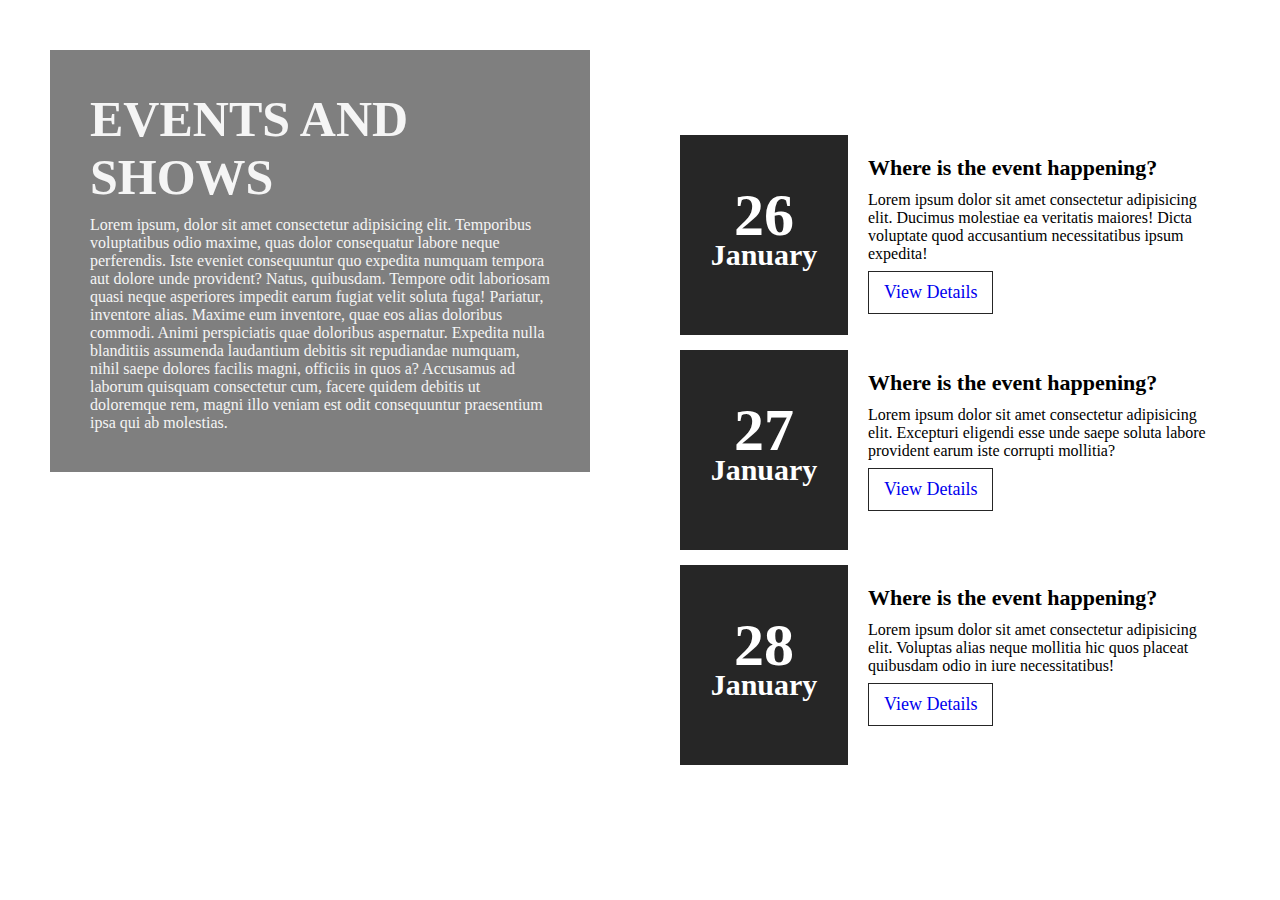
<file: Frontend/Event_Page_Project/index.html>
<!DOCTYPE html>
<html lang="en">
  <head>
    <meta charset="UTF-8" />
    <meta http-equiv="X-UA-Compatible" content="IE=edge" />
    <meta name="viewport" content="width=device-width, initial-scale=1.0" />
    <title>Event Page</title>
    <link rel="stylesheet" href="style.css" />
  </head>
  <body>
    <section>
      <div class="left-box">
        <div class="content">
          <h1>Events and Shows</h1>
          <p>
            Lorem ipsum, dolor sit amet consectetur adipisicing elit. Temporibus
            voluptatibus odio maxime, quas dolor consequatur labore neque
            perferendis. Iste eveniet consequuntur quo expedita numquam tempora
            aut dolore unde provident? Natus, quibusdam. Tempore odit laboriosam
            quasi neque asperiores impedit earum fugiat velit soluta fuga!
            Pariatur, inventore alias. Maxime eum inventore, quae eos alias
            doloribus commodi. Animi perspiciatis quae doloribus aspernatur.
            Expedita nulla blanditiis assumenda laudantium debitis sit
            repudiandae numquam, nihil saepe dolores facilis magni, officiis in
            quos a? Accusamus ad laborum quisquam consectetur cum, facere quidem
            debitis ut doloremque rem, magni illo veniam est odit consequuntur
            praesentium ipsa qui ab molestias.
          </p>
        </div>
      </div>
      <div class="events">
        <ul>
          <li>
            <div class="time">
              <h2>
                26 <br />
                <span> January </span>
              </h2>
            </div>
            <div class="details">
              <h3>Where is the event happening?</h3>
              <p>
                Lorem ipsum dolor sit amet consectetur adipisicing elit. Ducimus
                molestiae ea veritatis maiores! Dicta voluptate quod accusantium
                necessitatibus ipsum expedita!
              </p>
              <a href="#">View Details</a>
            </div>
            <div style="clear: both"></div>
          </li>
          <li>
            <div class="time">
              <h2>
                27 <br />
                <span> January </span>
              </h2>
            </div>
            <div class="details">
              <h3>Where is the event happening?</h3>
              <p>
                Lorem ipsum dolor sit amet consectetur adipisicing elit.
                Excepturi eligendi esse unde saepe soluta labore provident earum
                iste corrupti mollitia?
              </p>
              <a href="#">View Details</a>
            </div>
            <div style="clear: both"></div>
          </li>
          <li>
            <div class="time">
              <h2>
                28 <br />
                <span> January </span>
              </h2>
            </div>
            <div class="details">
              <h3>Where is the event happening?</h3>
              <p>
                Lorem ipsum dolor sit amet consectetur adipisicing elit.
                Voluptas alias neque mollitia hic quos placeat quibusdam odio in
                iure necessitatibus!
              </p>
              <a href="#">View Details</a>
            </div>
            <div style="clear: both"></div>
          </li>
        </ul>
      </div>
    </section>
  </body>
</html>
</file>
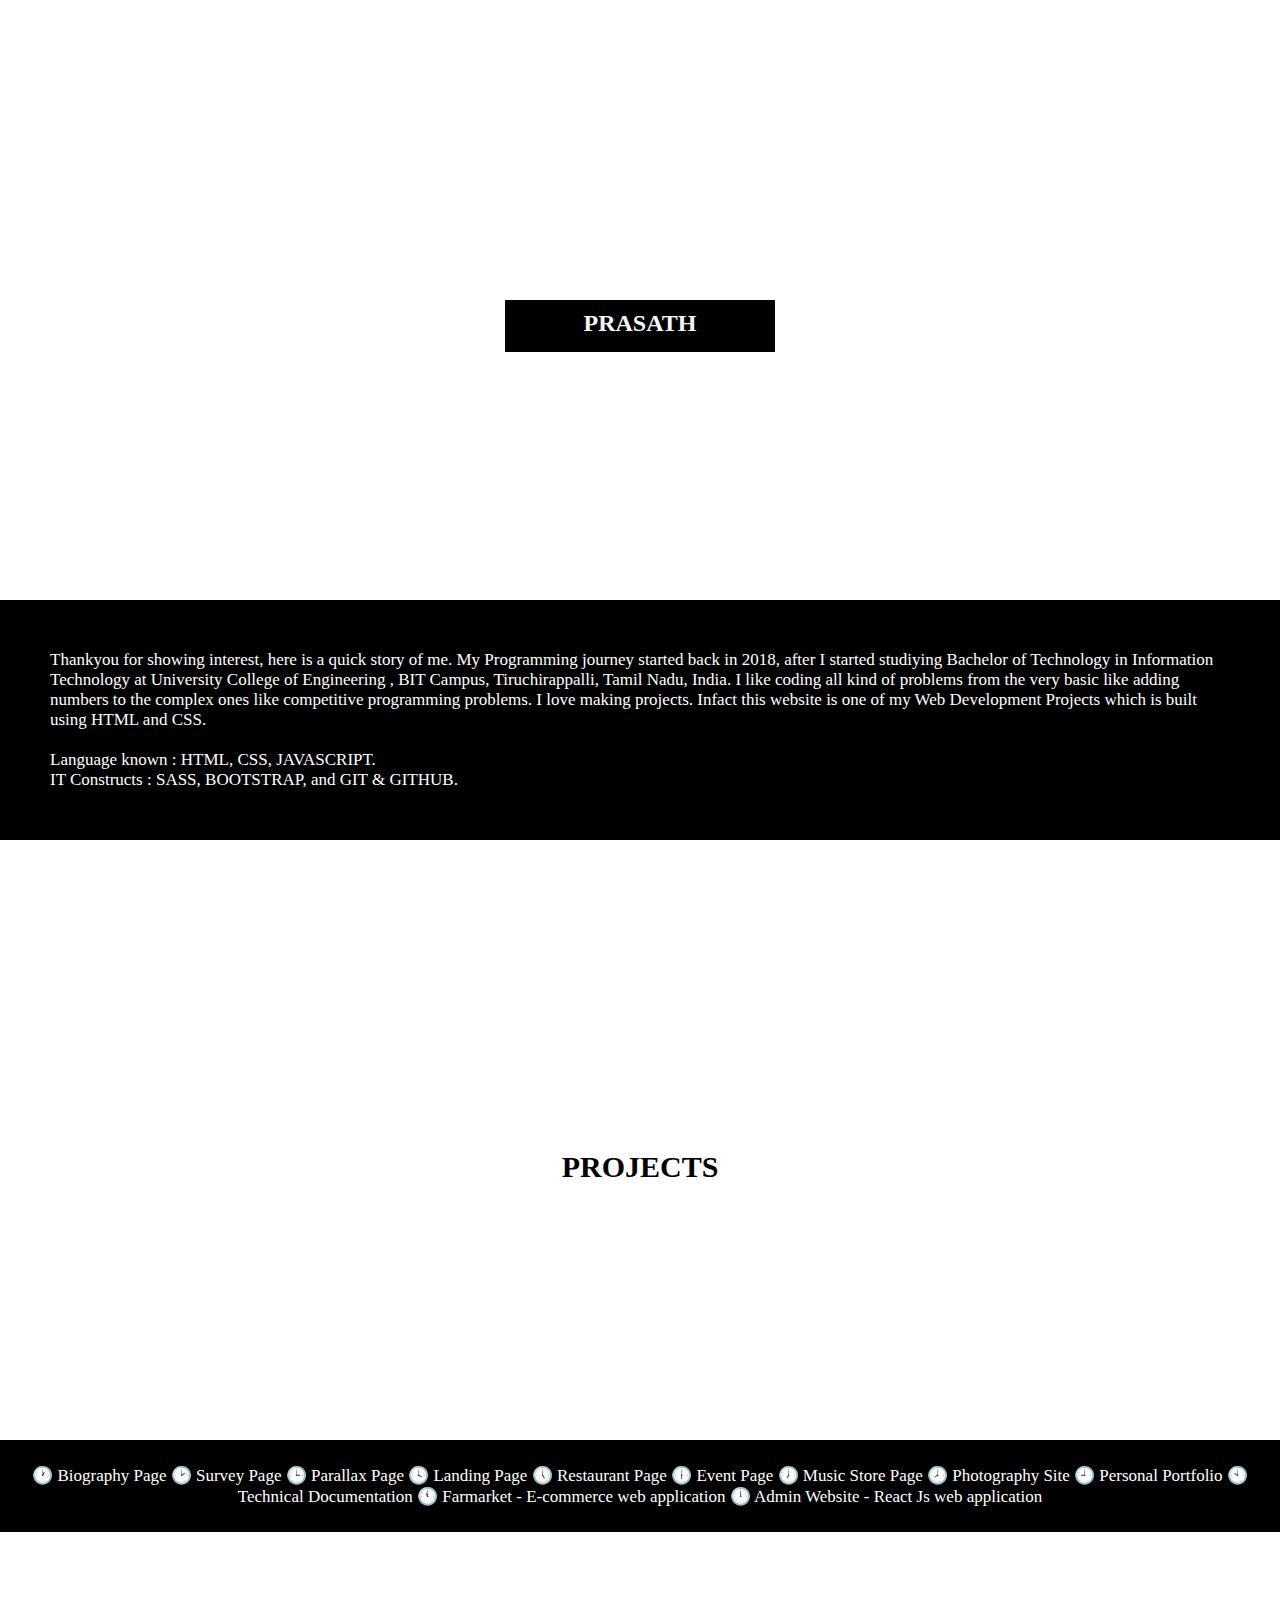
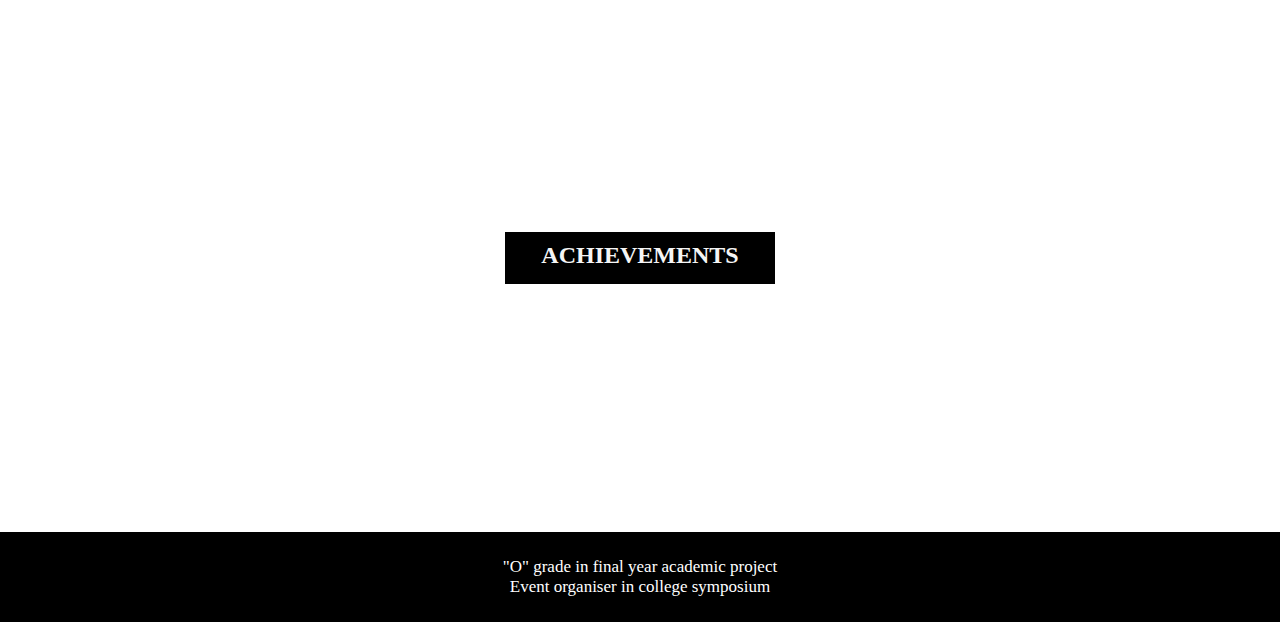
<file: Frontend/Parallax_Page_Project/index.html>
<!DOCTYPE html>
<html lang="en">
  <head>
    <meta charset="UTF-8" />
    <meta http-equiv="X-UA-Compatible" content="IE=edge" />
    <meta name="viewport" content="width=device-width, initial-scale=1.0" />
    <title>Parallax Webpage</title>
    <link rel="stylesheet" href="style.css" />
  </head>
  <body>
    <div class="parallax-1">
      <h2>PRASATH</h2>
    </div>
    <div class="para-1">
      <p>
        Thankyou for showing interest, here is a quick story of me. My
        Programming journey started back in 2018, after I started studiying
        Bachelor of Technology in Information Technology at University College
        of Engineering , BIT Campus, Tiruchirappalli, Tamil Nadu, India. I like
        coding all kind of problems from the very basic like adding numbers to
        the complex ones like competitive programming problems. I love making
        projects. Infact this website is one of my Web Development Projects
        which is built using HTML and CSS.<br /><br />Language known : HTML,
        CSS, JAVASCRIPT.<br />
        IT Constructs : SASS, BOOTSTRAP, and GIT & GITHUB.
      </p>
    </div>
    <div class="parallax-2">
      <h2>PROJECTS</h2>
    </div>
    <div class="para-2">
      <p>
        🕐 Biography Page 🕑 Survey Page 🕒 Parallax Page 🕓 Landing Page 🕔
        Restaurant Page 🕕 Event Page 🕖 Music Store Page 🕗 Photography Site 🕘
        Personal Portfolio 🕙 Technical Documentation 🕚 Farmarket - E-commerce
        web application 🕛 Admin Website - React Js web application
      </p>
    </div>
    <div class="parallax-1">
      <h2>ACHIEVEMENTS</h2>
    </div>
    <div class="para-2">
      <p>"O" grade in final year academic project</p>
      <p>Event organiser in college symposium</p>
    </div>
  </body>
</html>
</file>
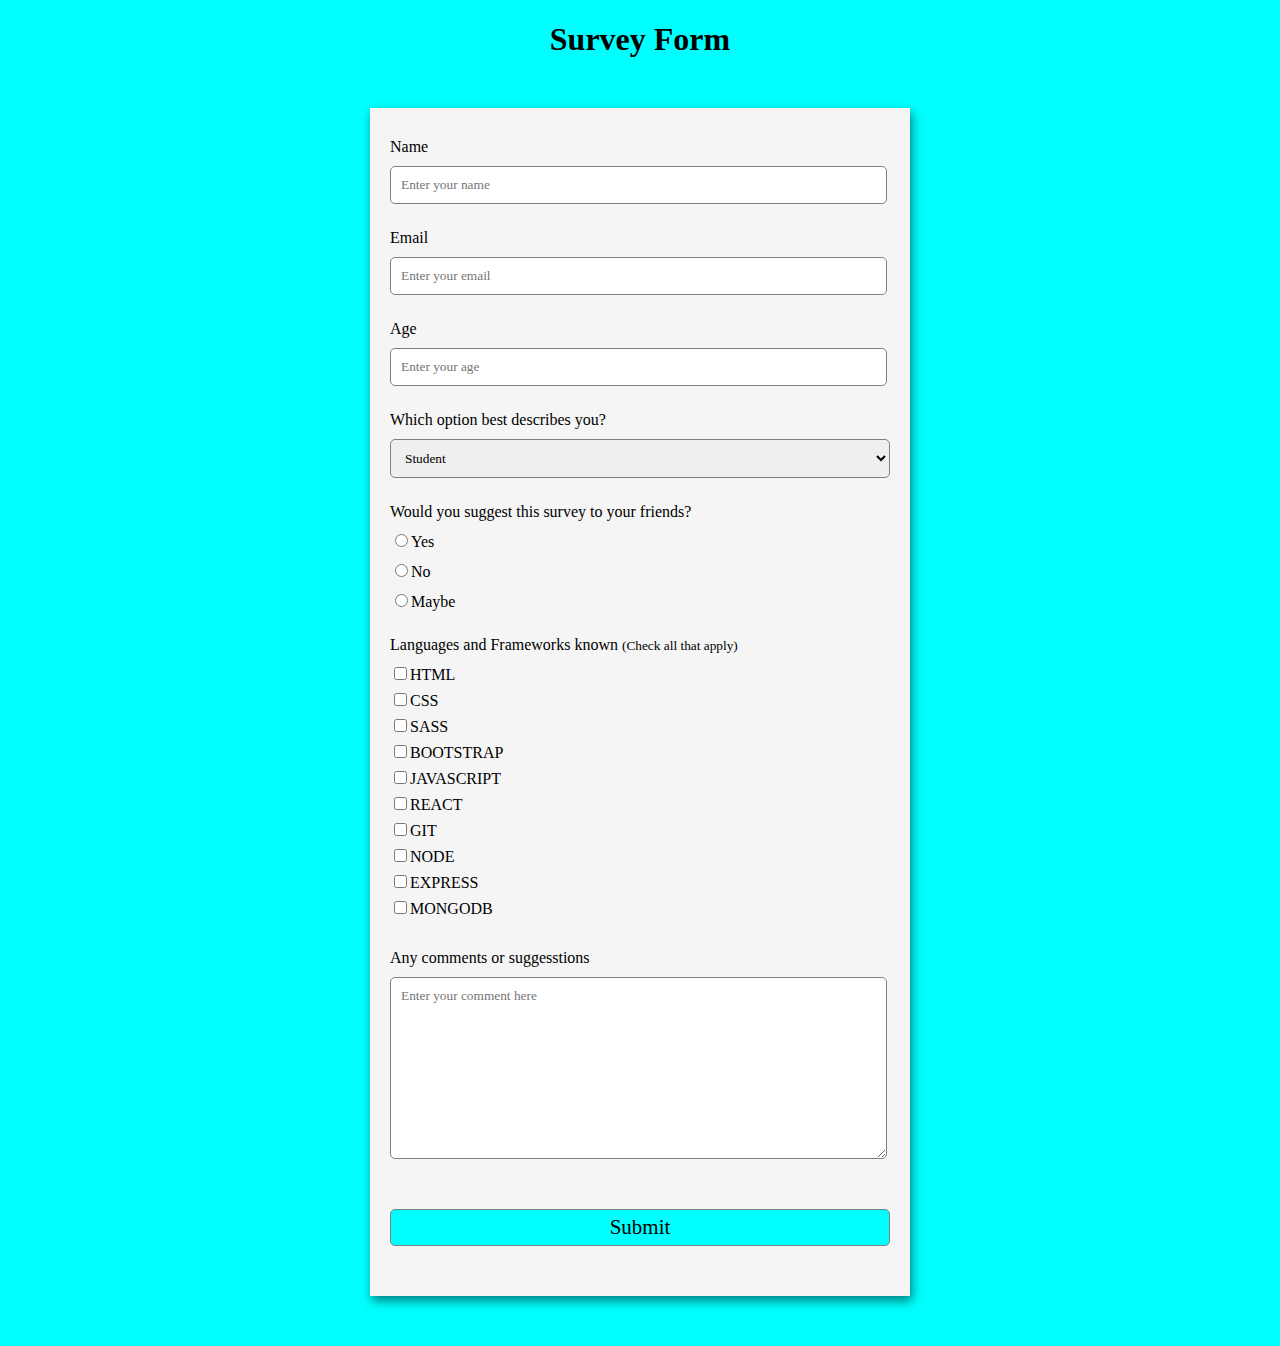
<file: Frontend/Survey_Page_Project/index.html>
<!DOCTYPE html>
<html lang="en">
  <head>
    <meta charset="UTF-8" />
    <meta http-equiv="X-UA-Compatible" content="IE=edge" />
    <meta name="viewport" content="width=device-width, initial-scale=1.0" />
    <title>Survey Form</title>
    <style>
      body {
        background-color: aqua;
        font-family: Verdana;
        text-align: center;
      }
      form {
        background-color: whitesmoke;
        max-width: 500px;
        margin: 50px auto;
        padding: 30px 20px;
        box-shadow: 2px 5px 10px rgba(0, 0, 0, 0.5);
      }
      .form-control {
        text-align: left;
        margin-bottom: 25px;
      }
      .form-control label {
        display: block;
        margin-bottom: 10px;
      }
      .form-control label[for*="input"] {
        display: inline;
      }
      .form-control input,
      .form-control select,
      .form-control textarea {
        border: 1px solid gray;
        border-radius: 5px;
        font-family: inherit;
        padding: 10px;
        display: block;
        width: 95%;
      }
      .form-control select {
        width: 100%;
      }
      .form-control input[type="radio"],
      .form-control input[type="checkbox"] {
        display: inline-block;
        width: auto;
      }
      .form-control input[type="checkbox"] {
        margin-bottom: 10px;
      }
      button {
        background-color: aqua;
        border: 1px solid grey;
        border-radius: 5px;
        font-family: inherit;
        font-size: 21px;
        display: block;
        width: 100%;
        margin-top: 50px;
        margin-bottom: 20px;
        padding: 5px;
      }
    </style>
  </head>
  <body>
    <h1>Survey Form</h1>
    <form id="form">
      <div class="form-control">
        <label for="name" id="label-name"> Name </label>
        <input type="text" id="name" placeholder="Enter your name" />
      </div>
      <div class="form-control">
        <label for="email" id="label-email"> Email </label>
        <input type="email" id="email" placeholder="Enter your email" />
      </div>
      <div class="form-control">
        <label for="age" id="label-age"> Age </label>
        <input type="text" id="age" placeholder="Enter your age" />
      </div>
      <div class="form-control">
        <label for="role" id="label-role">
          Which option best describes you?
        </label>
        <select name="role" id="role">
          <option value="student">Student</option>
          <option value="intern">Intern</option>
          <option value="junior">Junior</option>
          <option value="senior">Senior</option>
          <option value="other">Other</option>
        </select>
      </div>
      <div class="form-control">
        <label>Would you suggest this survey to your friends?</label>
        <label for="suggest-1">
          <input type="radio" name="suggest" id="suggest-1" />Yes</label
        >
        <label for="suggest-2">
          <input type="radio" name="suggest" id="suggest-2" />No</label
        >
        <label for="suggest-3">
          <input type="radio" name="suggest" id="suggest-3" />Maybe</label
        >
      </div>
      <div class="form-control">
        <label
          >Languages and Frameworks known
          <small>(Check all that apply)</small></label
        >
        <input type="checkbox" name="input" /><label for="input-1">HTML</label>
        <br />
        <input type="checkbox" name="input" /><label for="input-2">CSS</label>
        <br />
        <input type="checkbox" name="input" /><label for="input-3">SASS</label>
        <br />
        <input type="checkbox" name="input" /><label for="input-4"
          >BOOTSTRAP</label
        >
        <br />
        <input type="checkbox" name="input" /><label for="input-5"
          >JAVASCRIPT</label
        >
        <br />
        <input type="checkbox" name="input" /><label for="input-6">REACT</label>
        <br />
        <input type="checkbox" name="input" /><label for="input-7">GIT</label>
        <br />
        <input type="checkbox" name="input" /><label for="input-8">NODE</label>
        <br />
        <input type="checkbox" name="input" /><label for="input-9"
          >EXPRESS</label
        >
        <br />
        <input type="checkbox" name="input" /><label for="input-10"
          >MONGODB</label
        >
        <br />
      </div>
      <div class="form-control">
        <label for="comment">Any comments or suggesstions</label>
        <textarea
          name="comment"
          id="comment"
          cols="30"
          rows="10"
          placeholder="Enter your comment here"
        ></textarea>
      </div>
      <button type="submit" value="submit">Submit</button>
    </form>
  </body>
</html>
</file>
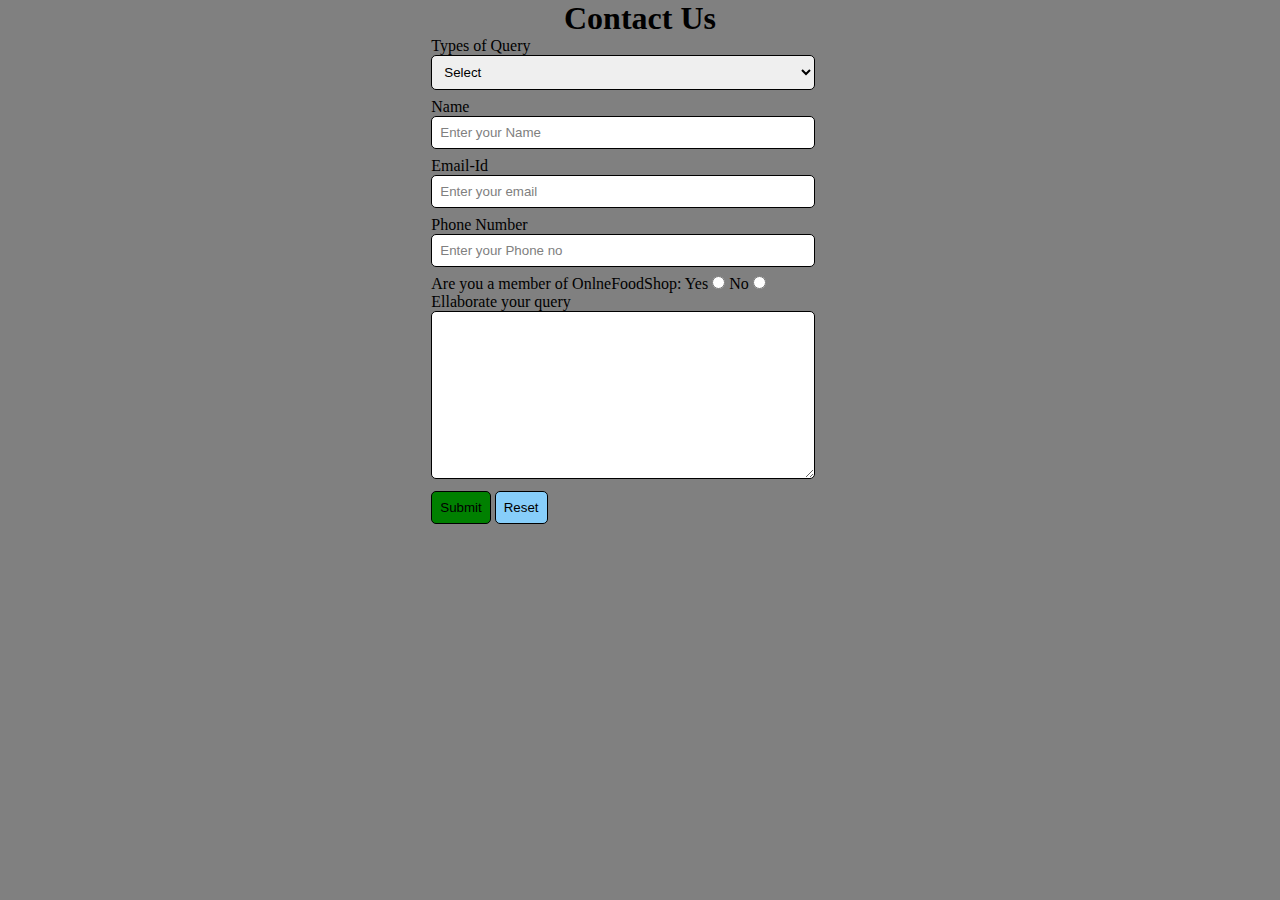
<file: Frontend/Restaurant_Website_Project/contact.html>
<!DOCTYPE html>
<html lang="en">
  <head>
    <meta charset="UTF-8" />
    <meta http-equiv="X-UA-Compatible" content="IE=edge" />
    <meta name="viewport" content="width=device-width, initial-scale=1.0" />
    <title>ContactUs</title>
    <link rel="stylesheet" href="style.css" />
  </head>
  <body>
    <div id="contact-us">
      <h1>Contact Us</h1>
      <form action="#">
        <div class="form-control">
          <label for="query"> Types of Query </label>
          <select name="myQuery" id="query">
            <option value="sel" selected>Select</option>
            <option value="order">Order related Issues</option>
            <option value="site">Site related Issues</option>
            <option value="complaint">Complaint related Issues</option>
            <option value="others">Others</option>
          </select>
        </div>
        <div class="form-control">
          <label for="name">Name</label>
          <input
            type="text"
            name="myName"
            id="name"
            placeholder="Enter your Name"
          />
        </div>
        <div class="form-control">
          <label for="email">Email-Id</label>
          <input
            type="email"
            name="myEmail"
            id="email"
            placeholder="Enter your email"
          />
        </div>
        <div class="form-control">
          <label for="phone">Phone Number</label>
          <input
            type="phone"
            name="myPhone"
            id="phone"
            placeholder="Enter your Phone no"
          />
        </div>
        <div id="radio">
          Are you a member of OnlneFoodShop: Yes
          <input type="radio" name="eligible" /> No
          <input type="radio" name="eligible" />
        </div>
        <div class="form-control">
          <label for="message"> Ellaborate your query </label>
          <textarea name="mesg" id="message" cols="30" rows="10"> </textarea>
        </div>
        <input type="submit" value="Submit" />
        <input type="reset" value="Reset" />
      </form>
    </div>
  </body>
</html>
</file>
<file: Frontend/Event_Page_Project/style.css>
* {
  margin: 0%;
  padding: 0%;
}

section {
  width: 100%;
  height: 100%;
  background: url("https://picsum.photos/seed/picsum/2000?grayscale");
  background-size: cover;
}

section .left-box {
  width: 50%;
  height: 100%;
  float: left;
  padding: 50px;
  box-sizing: border-box;
}

section .left-box .content {
  color: whitesmoke;
  background: rgba(0, 0, 0, 0.5);
  padding: 40px;
  transition: 0.5s;
}

section .left-box .content:hover {
  background-color: hsl(340, 82%, 52%);
}

section .left-box .content h1 {
  margin: 0%;
  padding: 0%;
  font-size: 50px;
  text-transform: uppercase;
}

section .left-box .content p {
  margin: 10px 0 0;
  padding: 0%;
}

section .events {
  /* position: relative; */
  width: 50%;
  height: 100%;
  background: rgba(0, 0, 0, 0.5);
  float: right;
  box-sizing: border-box;
}

section .events ul {
  position: absolute;
  top: 50%;
  transform: translateY(-50%);
  margin: 0;
  padding: 40px;
  box-sizing: border-box;
}

section .events ul li {
  list-style: none;
  background: #fff;
  box-sizing: border-box;
  height: 200px;
  margin: 15px 0;
}

section .events ul li .time {
  position: relative;
  padding: 20px;
  background: #262626;
  box-sizing: border-box;
  width: 30%;
  height: 100%;
  float: left;
  text-align: center;
  transition: 0.5s;
}

section .events ul li:hover .time {
  background: #e91e63;
}

section .events ul li .time h2 {
  position: absolute;
  margin: 0;
  padding: 0;
  top: 50%;
  left: 50%;
  transform: translate(-50%, -50%);
  color: #fff;
  font-size: 60px;
  line-height: 30px;
}

section .events ul li .time h2 span {
  font-size: 30px;
}

section .events ul li .details {
  padding: 20px;
  background: #fff;
  box-sizing: border-box;
  width: 70%;
  height: 100%;
  float: left;
}

section .events ul li .details h3 {
  position: relative;
  margin: 0;
  padding: 0;
  font-size: 22px;
}

section .events ul li .details p {
  position: relative;
  margin: 10px 0 0;
  padding: 0;
  font-size: 16px;
}

section .events ul li .details a {
  display: inline-block;
  text-decoration: none;
  padding: 10px 15px;
  border: 1.5px solid #262626;
  margin-top: 8px;
  font-size: 18px;
  transition: 0.5s;
}

section .events ul li .details a:hover {
  background: #e91e63;
  color: #fff;
  border-color: #e91e63;
}
</file>
<file: Frontend/Parallax_Page_Project/style.css>
* {
  margin: 0%;
  padding: 0%;
}

.parallax-1 {
  width: 100%;
  height: 600px;
  background: url(https://picsum.photos/id/60/1920/1200);
  background-size: 100% 100%;
  background-attachment: fixed;
}

.parallax-1 h2 {
  margin: auto;
  position: relative;
  top: 300px;
  width: 250px;
  height: 32px;
  padding: 10px;
  background-color: black;
  color: whitesmoke;
  text-align: center;
}

.parallax-2 {
  width: 100%;
  height: 600px;
  background: url(https://picsum.photos/id/26/4209/2769);
  background-size: 100% 100%;
  background-attachment: fixed;
}

.parallax-2 h2 {
  margin: auto;
  position: relative;
  top: 300px;
  width: 250px;
  height: 37px;
  padding: 10px;
  background-color: white;
  color: black;
  text-align: center;
  font-size: 30px;
  font-family: Verdana;
}

.para-1 {
  padding: 50px;
  background-color: black;
  color: white;
  font-size: 17px;
}

.para-2 {
  text-align: center;
  padding: 25px;
  font-size: 17px;
  font-family: Verdana;
  background-color: black;
  color: white;
}
</file>
<file: Frontend/Restaurant_Website_Project/style.css>
* {
  margin: 0%;
  padding: 0%;
  box-sizing: border-box;
}

#top {
  color: rgb(245, 10, 10);
  text-align: center;
  font-size: 46px;
  font-family: "Ubuntu Mono", monospace;
}

#top-1 {
  text-align: center;
  color: black;
  font-size: 21px;
  font-family: "Ubuntu Mono", monospace;
}

#navbar .logo {
  display: block;
  text-decoration: none;
  width: 50px;
  height: 50px;
  margin: auto;
  margin-bottom: 3px;
}

#navbar {
  display: flex;
  flex-direction: column;
  background-color: gray;
  height: 100px;
  width: 100%;
  font-family: "Ubuntu Mono", monospace;
  margin-top: 5px;
  border: 2px solid black;
  border-radius: 15px;
}

#nav-content {
  display: flex;
  justify-content: center;
}

ul li {
  list-style: none;
  margin: 15px;
  border-radius: 20px;
}

ul li a {
  padding: 0.5rem;
  color: white;
  text-decoration: none;
  border-radius: 10px;
}

ul li a:hover {
  background-color: red;
  border-radius: 10px;
  transition: 0.5s ease-in;
}

#container-1 {
  position: relative;
  display: flex;
  flex-direction: column;
  align-items: center;
  width: 100vw;
  height: 63vh;
}

#container-1::before {
  content: "";
  background: url("https://picsum.photos/id/23/1000/600") no-repeat center/cover;
  width: 100%;
  height: 100%;
  position: absolute;
  top: 0px;
  left: 0px;
  font-family: "Ubuntu Mono", monospace;
  margin-right: 45px;
  font-weight: bold;
  z-index: -1;
  opacity: 0.89;
  border: 2px solid black;
  border-bottom-left-radius: 100px;
}

#row-1 {
  color: black;
  font-weight: bold;
  font-size: 2rem;
  text-align: center;
  margin-top: 35px;
}

.btn {
  margin-top: 15px;
  padding: 0.5rem;
  transition: 1s ease-in;
  border: 3px solid white;
  border-radius: 15px;
  background-color: yellow;
  font-size: 20px;
  font-weight: bold;
  font-family: "Ubuntu Mono", monospace;
}
.btn:hover {
  cursor: pointer;
  background-color: red;
}

#container-2 {
  display: flex;
  justify-content: space-evenly;
}
#row-2 {
  width: 24vw;
  height: 21vh;
  box-shadow: 2px 7px 16px 19px;
  margin-top: 51px;
  margin-bottom: 51px;
  display: flex;
  justify-content: center;
  align-items: flex-end;
  position: relative;
  margin-right: 38px;
  border-radius: 40px;
}
#row-2::before {
  content: "";
  background: url("https://picsum.photos/id/225/400/200") no-repeat center
    center/cover;
  position: absolute;
  top: 0px;
  left: 0px;
  width: 24vw;
  height: 21vh;
  z-index: -1;
  border-radius: 40px;
}
#row-3 {
  position: relative;
  width: 24vw;
  height: 21vh;
  display: flex;
  justify-content: center;
  align-items: flex-end;
  box-shadow: 2px 7px 16px 19px;
  margin-top: 51px;
  margin-bottom: 51px;

  margin-left: 38px;
  border-radius: 40px;
}
#row-3::before {
  content: "";
  background: url("https://picsum.photos/id/63/400/200") no-repeat center
    center/cover;
  position: absolute;
  top: 0px;
  left: 0px;
  width: 24vw;
  height: 21vh;
  z-index: -1;
  border-radius: 40px;
}

#top-3 {
  text-align: center;
  color: red;
  font-family: "Ubuntu Mono", monospace;
}
#container-3 {
  display: grid;
  grid-template-columns: repeat(auto-fit, minmax(350px, 1fr));
  margin: 41px;
}
#row-4 {
  width: 29vw;
  height: 360px;
  border: 2px solid black;
  background: url("https://picsum.photos/id/431/400") no-repeat center
    center/cover;
  display: flex;
  justify-content: center;
  align-items: flex-end;
  border-radius: 15px;
}
#row-5 {
  width: 29vw;
  height: 360px;
  border: 2px solid black;
  background: url("https://picsum.photos/id/365/400") no-repeat center
    center/cover;
  display: flex;
  justify-content: center;
  align-items: flex-end;
  border-radius: 15px;
}
#row-6 {
  width: 30vw;
  height: 360px;
  border: 2px solid black;
  background: url("https://picsum.photos/id/326/400") no-repeat center
    center/cover;
  display: flex;
  justify-content: center;
  align-items: flex-end;
  border-radius: 15px;
}

footer {
  text-align: center;
}

#contact-us {
  width: 100%;
  height: 100vh;
  display: flex;
  flex-direction: column;
  align-items: center;
  background-color: gray;
}

.form-control input,
.form-control select,
.form-control textarea {
  width: 92%;
  padding: 0.5rem;
  border: 0.5px solid black;
  border-radius: 5px;
  margin-bottom: 0.5rem;
}

input[type="submit"] {
  background-color: green;
  padding: 0.5rem;
  border: 1px solid black;
  border-radius: 5px;
}

input[type="reset"] {
  background-color: lightskyblue;
  padding: 0.5rem;
  border: 1px solid black;
  border-radius: 5px;
}

::placeholder {
  color: gray;
}

@media only screen and (max-width: 1131px) {
  #row-4 {
    width: 42vw;
  }
  #row-5 {
    width: 45vw;
  }
  #row-6 {
    margin-top: 20px;
    width: 90vw;
  }
}

@media only screen and (min-width: 600px) and (max-width: 781px) {
  #row-4 {
    width: 84vw;
    margin: auto;
    margin-left: 22px;
  }
  #row-5 {
    width: 84vw;
    margin: auto;
    margin-top: 20px;
    margin-left: 22px;
  }
  #row-6 {
    width: 84vw;
    margin: auto;
    margin-top: 20px;
    margin-left: 22px;
  }
}

@media only screen and (max-width: 600px) {
  #row-4 {
    width: 78vw;
    margin: auto;
    margin-left: 3px;
  }
  #row-5 {
    width: 78vw;
    margin: auto;
    margin-top: 20px;
    margin-left: 3px;
  }
  #row-6 {
    width: 78vw;
    margin: auto;
    margin-top: 20px;
    margin-left: 3px;
  }
}

@media only screen and (min-height: 1000px) {
  #navbar {
    height: 10vh;
  }
  #container-1::before {
    height: 39vh;
  }
  #container-1 {
    height: 44vh;
  }
}
</file>
